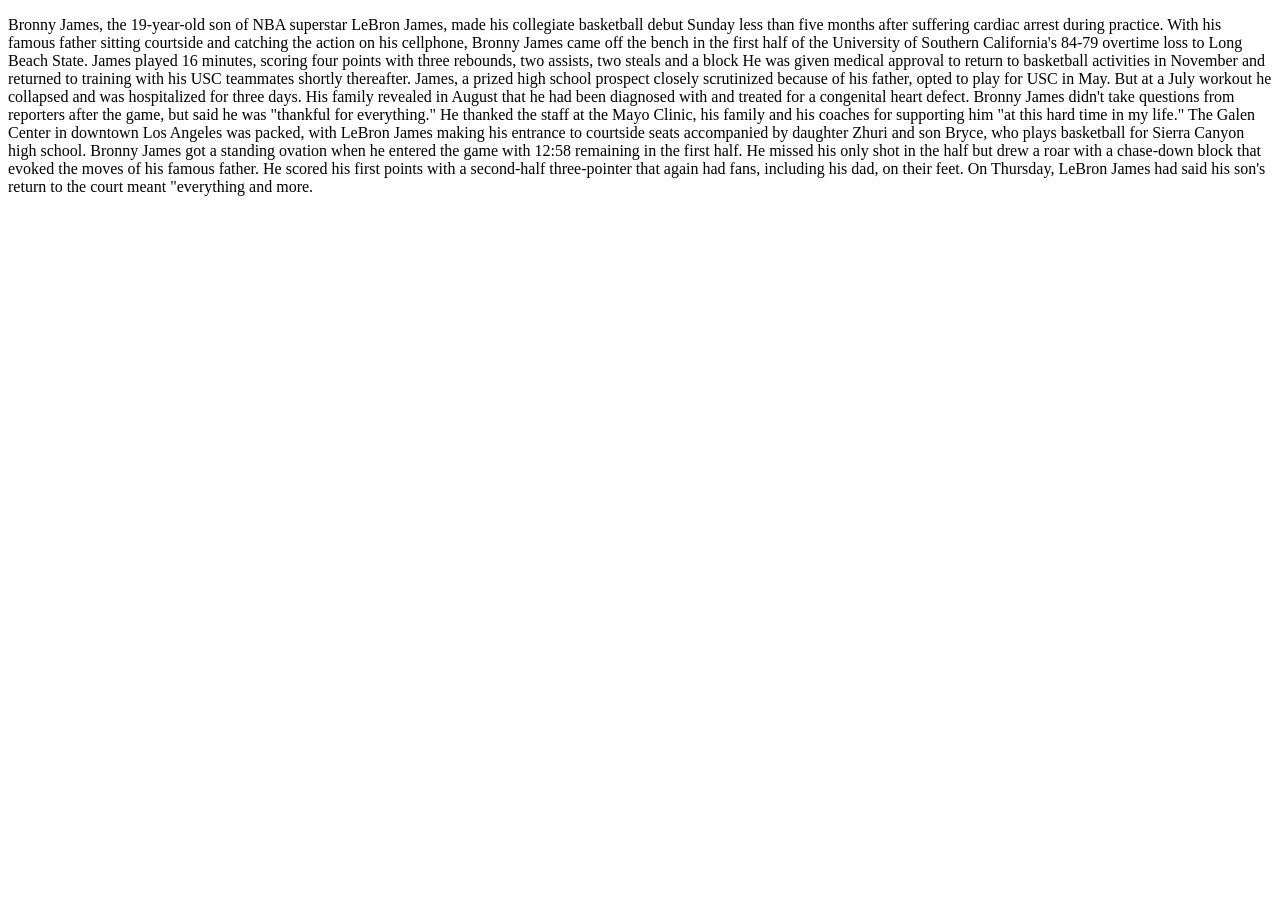
<file: basketball.html>
<!DOCTYPE html>
<html lang="en">
<head>
    <meta charset="UTF-8">
    <meta name="viewport" content="width=device-width, initial-scale=1.0">
    <title>Document</title>
</head>
<body>
    <p>Bronny James, the 19-year-old son of NBA superstar LeBron James, made his collegiate basketball debut Sunday less than five months after suffering cardiac arrest during practice. With his famous father sitting courtside and catching the action on his cellphone, Bronny James came off the bench in the first half of the University of Southern California's 84-79 overtime loss to Long Beach State.

        James played 16 minutes, scoring four points with three rebounds, two assists, two steals and a block He was given medical approval to return to basketball activities in November and returned to training with his USC teammates shortly thereafter.
        
        James, a prized high school prospect closely scrutinized because of his father, opted to play for USC in May. But at a July workout he collapsed and was hospitalized for three days. His family revealed in August that he had been diagnosed with and treated for a congenital heart defect.
        
        Bronny James didn't take questions from reporters after the game, but said he was "thankful for everything." He thanked the staff at the Mayo Clinic, his family and his coaches for supporting him "at this hard time in my life."
        
        The Galen Center in downtown Los Angeles was packed, with LeBron James making his entrance to courtside seats accompanied by daughter Zhuri and son Bryce, who plays basketball for Sierra Canyon high school.
        
        Bronny James got a standing ovation when he entered the game with 12:58 remaining in the first half. He missed his only shot in the half but drew a roar with a chase-down block that evoked the moves of his famous father. He scored his first points with a second-half three-pointer that again had fans, including his dad, on their feet.
        
        On Thursday, LeBron James had said his son's return to the court meant "everything and more.</p>
</body>
</html>
</file>
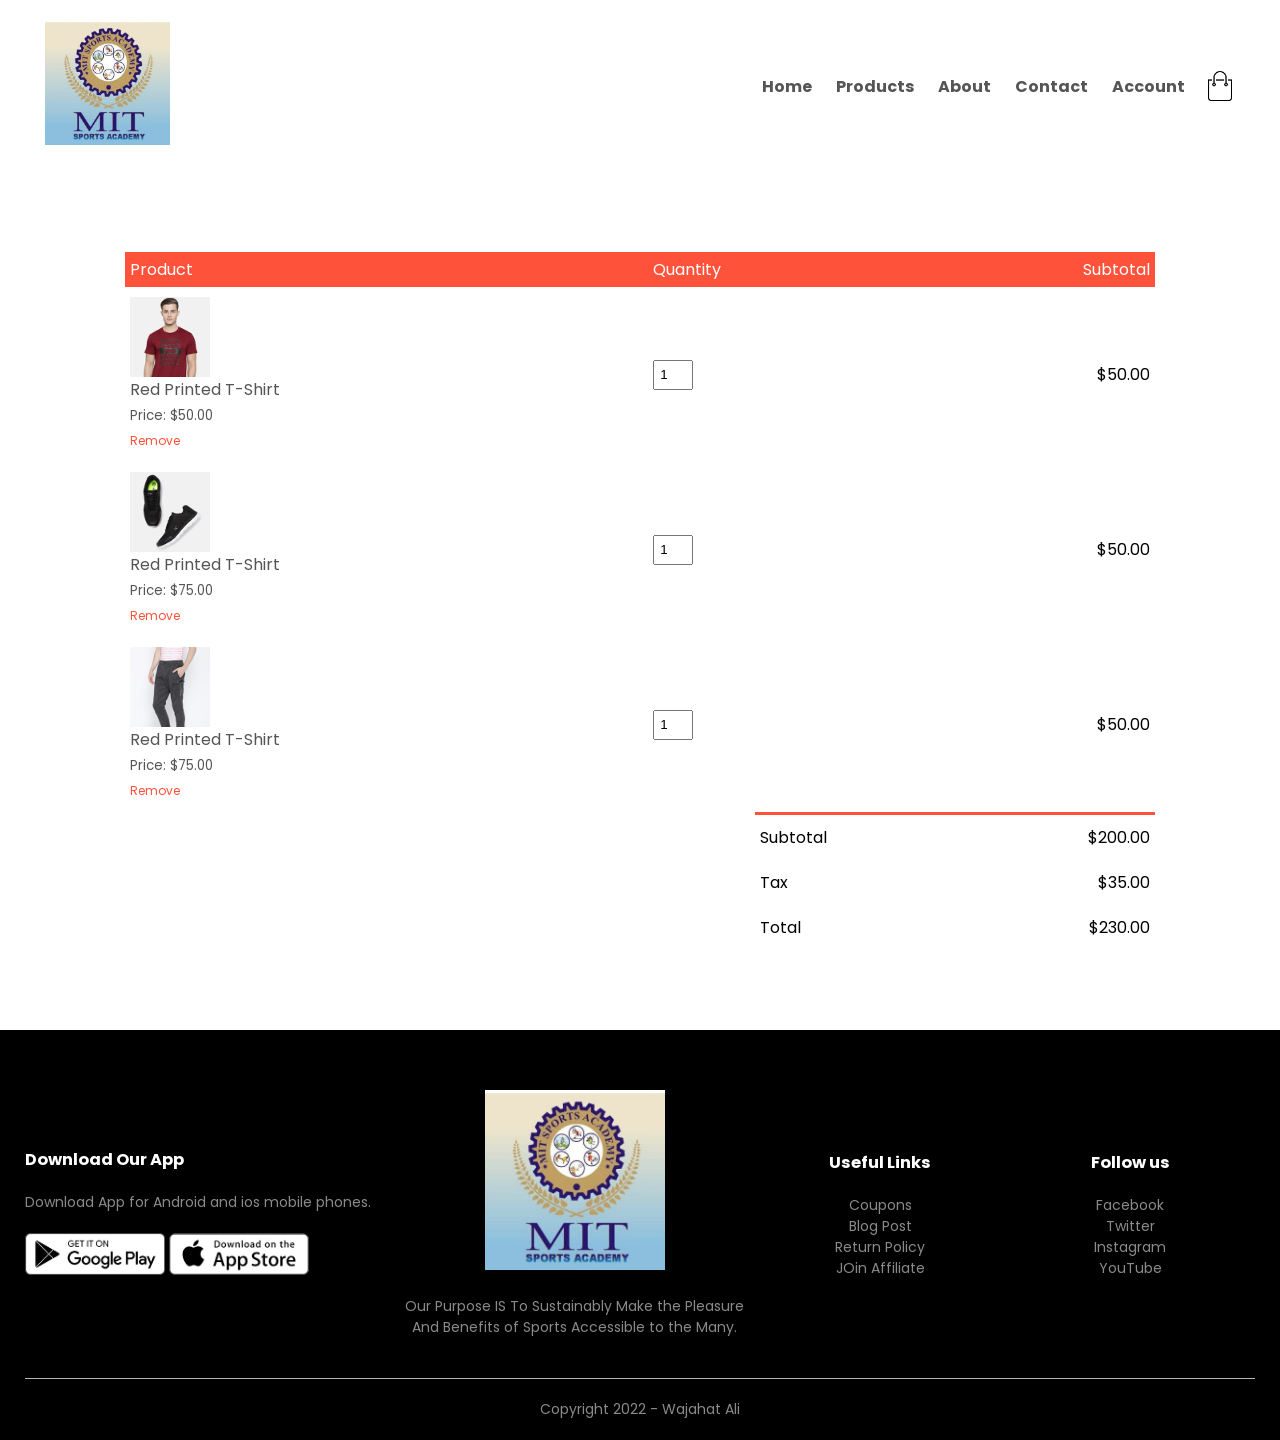
<file: cart.html>
<!DOCTYPE html>
<html lang="en">
<head>
    <meta charset="UTF-8">
    <meta name="viewport" content="width=device-width, initial-scale=1.0">
    <meta http-equiv="X-UA-Compatible" content="IE=edge">
    <meta name="viewport" content="width=device-width, initial-scale=1.0">
    <title>MIT SPORTS ACADEMY</title>
    <link rel="stylesheet" href="shop.css">
    <link rel="preconnect" href="https://fonts.googleapis.com">
    <link rel="preconnect" href="https://fonts.gstatic.com" crossorigin>
    <link href="https://fonts.googleapis.com/css2?family=Poppins:wght@200;300;400;500;600;700&display=swap" rel="stylesheet">
     <link rel="stylesheet" href="https://stackpath.bootstrapcdn.com/font-awesome/4.7.0/css/font-awesome.min.css">
</head>
<body>
    
        <div class="container">
           <div class="navbar">
                <div class="logo">
                <img src="MIT sorts official.jpg" width="125px">
                </div>
                <nav>
                <ul id="MenuItem">
                    <li><a href="shop.html"><b>Home</b></a></li>
                    <li><a href=""><b>Products</b></a></li>
                    <li><a href=""><b>About</b></a></li>
                    <li><a href=""><b>Contact</b></a></li>
                    <li><a href="login.html"><b>Account</b></a></li>
                  </ul>
                  </nav>
                  <img src="cart.png" width="30px" height="30px">
                  <img src="menu.png" class="menu-icon" onclick="menutoggle()">
                </div>
            </div>
          <!-------------car item details------------->
          <div class="small-container cart-page">
              <table>
                  <tr>
                      <th>Product</th>
                      <th>Quantity</th>
                      <th>Subtotal</th>
                  </tr>
                  <tr>
                      <td>
                          <div class="cart-info">
                              <img src="buy-1.jpg">
                          </div>
                          <p>Red Printed T-Shirt</p>
                          <small>Price: $50.00</small>
                          <br>
                          <a href="">Remove</a>
                      </td>
                          <td><input type="number" value="1"></td>
                          <td>$50.00</td>
                  </tr>
                  <tr>
                    <td>
                        <div class="cart-info">
                            <img src="buy-2.jpg">
                        </div>
                        <p>Red Printed T-Shirt</p>
                        <small>Price: $75.00</small>
                        <br>
                        <a href="">Remove</a>
                    </td>
                        <td><input type="number" value="1"></td>
                        <td>$50.00</td>
                </tr>
                <tr>
                    <td>
                        <div class="cart-info">
                            <img src="buy-3.jpg">
                        </div>
                        <p>Red Printed T-Shirt</p>
                        <small>Price: $75.00</small>
                        <br>
                        <a href="">Remove</a>
                    </td>
                        <td><input type="number" value="1"></td>
                        <td>$50.00</td>
                </tr>
              </table>

            <div class="total-price">

           <table>
               <tr>
                   <td>Subtotal</td>
                   <td>$200.00</td>
               </tr>
               <tr>
                <td>Tax</td>
                <td>$35.00</td>
            </tr>
            <tr>
                <td>Total</td>
                <td>$230.00</td>
            </tr>
           </table>

            </div>

          </div>
         
           <!--------footer---->
         <div class="footer">
         <div class="container">
           <div class="row">
               <div class="footer-col-1">
                   <h3>Download Our App</h3>
                   <p>Download App for Android and ios mobile phones.</p>
                   <div class="app-logo">
                  <img src="play-store.png">
                  <img src="app-store.png">
                   </div>
               </div>
               <div class="footer-col-2">
                <img src="MIT sorts official.jpg">
                <p>Our Purpose IS To Sustainably Make the Pleasure And 
                    Benefits of Sports Accessible to the Many.</p>
            </div>
            <div class="footer-col-3">
                <h3>Useful Links</h3>
                <ul>
                    <li>Coupons</li>
                    <li>Blog Post</li>
                    <li>Return Policy</li>
                    <li>JOin Affiliate</li>
                </ul>
            </div>
            <div class="footer-col-4">
                <h3>Follow us</h3>
                <ul>
                    <li>Facebook</li>
                    <li>Twitter</li>
                    <li>Instagram</li>
                    <li>YouTube</li>
                </ul>
            </div>
        </div>
        <hr>
        <p class="Copyright">Copyright 2022 - Wajahat Ali</p>
       </div>
   </div>
 <!-----------js for toggle menu----------------->
<script>
    var menuItem = document.getElementById("MenuItem")

    MenuItem.style.maxheight = "0px";
    
    function menutoggle(){
        if(MenuItem.style.maxHeight == "0px")
        {
            MenuItem.style.maxHeight = "200px";
        }
        else
        {
            MenuItem.style.maxHeight = "0px";
        }
    }
    </script>
</body>
</html>
<!-- 3rd page end -->
</file>
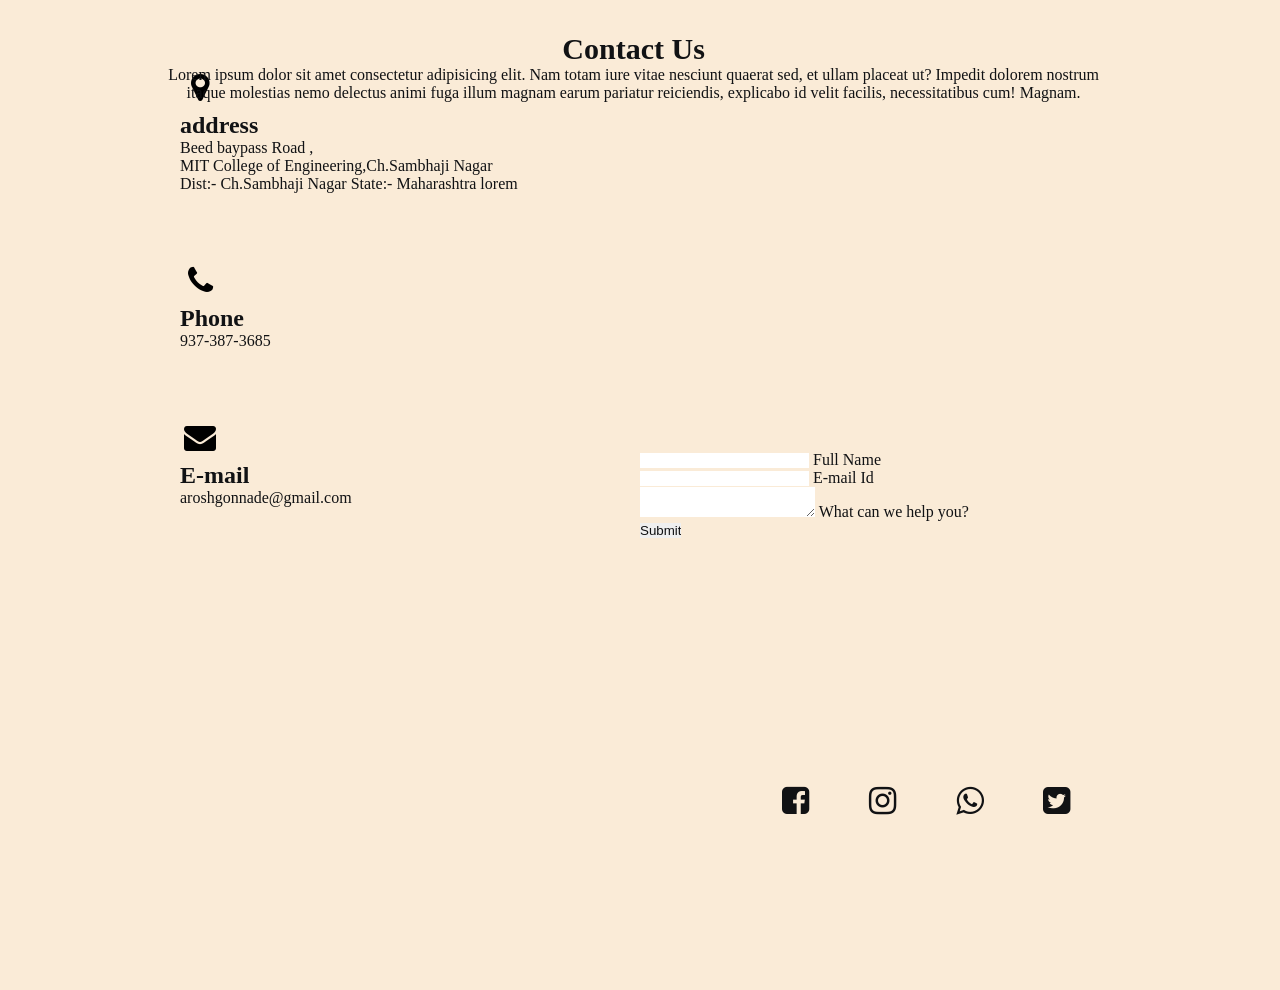
<file: contact.html>
<!DOCTYPE html>
<html lang="en">
<head>
    <meta charset="UTF-8">
    <meta name="viewport" content="width=device-width, initial-scale=1.0">
    <title>Document</title>
    <link href="https://fonts.googleapis.com/css2?family=Poppins&family=Roboto+Slab&display=swap" rel="stylesheet">
    <link rel="stylesheet" href="contact.css">
    <link rel="stylesheet" href="https://stackpath.bootstrapcdn.com/font-awesome/4.7.0/css/font-awesome.min.css" integrity="sha384-wvfXpqpZZVQGK6TAh5PVlGOfQNHSoD2xbE+QkPxCAFlNEevoEH3Sl0sibVcOQVnN" crossorigin="anonymous"><link rel="stylesheet" href="https://stackpath.bootstrapcdn.com/font-awesome/4.7.0/css/font-awesome.min.css" integrity="sha384-wvfXpqpZZVQGK6TAh5PVlGOfQNHSoD2xbE+QkPxCAFlNEevoEH3Sl0sibVcOQVnN" crossorigin="anonymous">
</head>
<body>
    <div class="container">
        <header>
            <h1>Contact Us</h1>
            <p>Lorem ipsum dolor sit amet consectetur adipisicing elit. Nam totam iure vitae nesciunt quaerat sed, et ullam placeat ut? Impedit dolorem nostrum itaque molestias nemo delectus animi fuga illum magnam earum pariatur reiciendis, explicabo id velit facilis, necessitatibus cum! Magnam.</p>
        </header>
        <div class="content">
            <div class="content-form">
                <section>
                    <i class="fa fa-map-marker fa-2x" aria-hidden="true"></i>
                    <h2>address</h2>
                    <p>
                        Beed baypass Road ,<br>
                         MIT College of Engineering,Ch.Sambhaji Nagar<br>
                         Dist:- Ch.Sambhaji Nagar State:- Maharashtra
                        lorem
                    </p>
                </section>

                <section>
                    <i class="fa fa-phone fa-2x" aria-hidden="true"></i>
                    <h2>Phone</h2>
                    <p>937-387-3685</p>
                </section>

                <section>
                    <i class="fa fa-envelope fa-2x" aria-hidden="true"></i>
                    <h2>E-mail</h2>
                    <p>aroshgonnade@gmail.com</p>
                </section>
            </div>
        </div>

      <form>
        <div class="form">
            <div class="right">
              <div class="contact-form">
                  <input type="text" required>
                  <span>Full Name</span>
              </div>
  
              <div class="contact-form">
                  <input type="E-mail" required>
                  <span>E-mail Id</span>
              </div>
              <div class="contact-form">
                  <textarea name="text">
                    
                  </textarea>
                  <span> What can we help you?</span>
              </div>
  
              <div class="contact-form">
                  <input type="submit" name="submit">
              </div>
              </div>
            </div>
          </div>
    </form>
        <div class="media">
            <li><i class="fa fa-facebook-square fa-2x" aria-hidden="true"></i></li>
            <li><i class="fa fa-instagram fa-2x" aria-hidden="true"></i></li>
            <li><i class="fa fa-whatsapp fa-2x" aria-hidden="true"></i></li>
            <li><i class="fa fa-twitter-square fa-2x" aria-hidden="true"></i></li>
        </div>
        <div class="empty">

        </div>
    </div>    
</body>
</html>
</file>
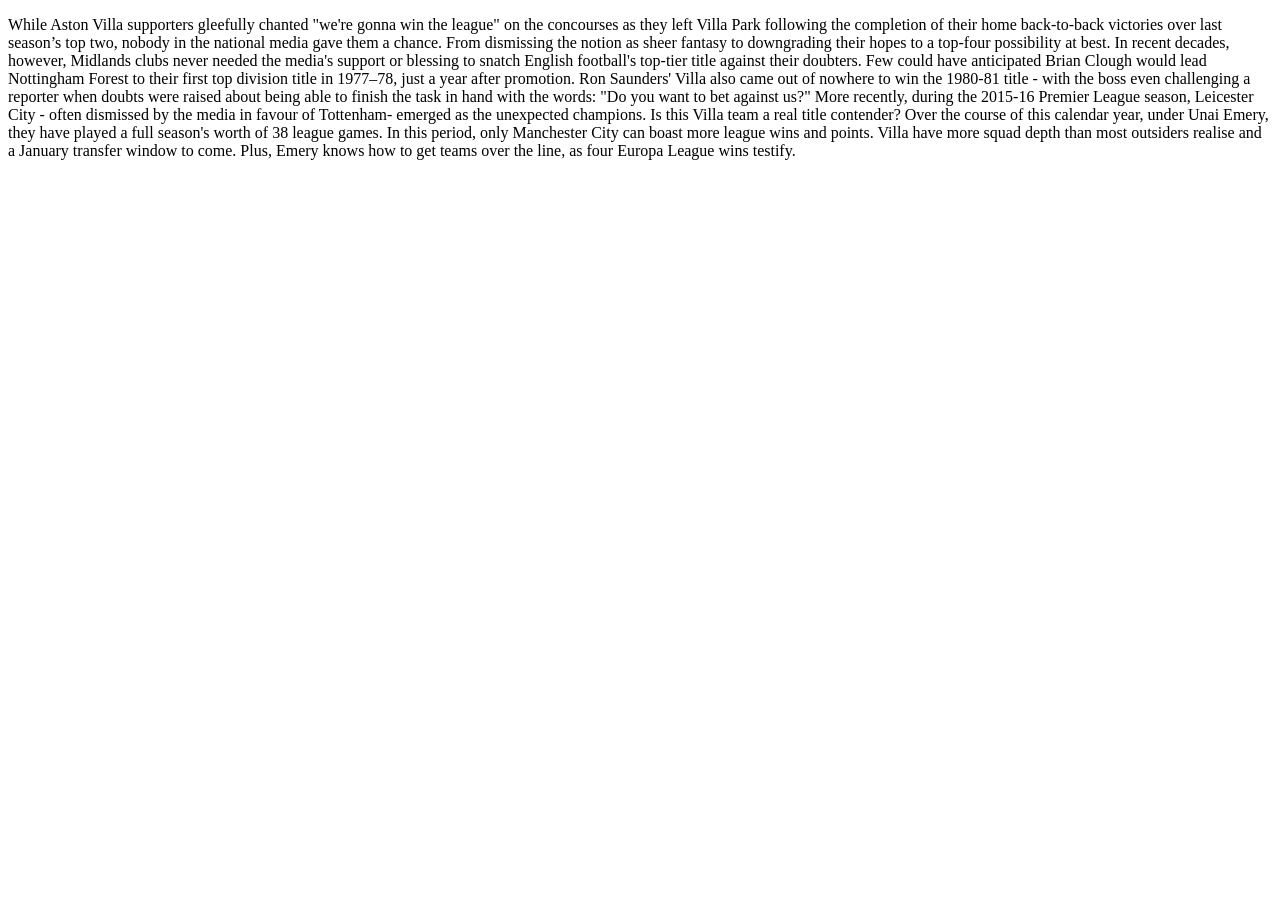
<file: cricket.html>
<!DOCTYPE html>
<html lang="en">
<head>
    <meta charset="UTF-8">
    <meta name="viewport" content="width=device-width, initial-scale=1.0">
    <title>Document</title>
</head>
<body>
    <p>While Aston Villa supporters gleefully chanted "we're gonna win the league" on the concourses as they left Villa Park following the completion of their home back-to-back victories over last season’s top two, nobody in the national media gave them a chance. From dismissing the notion as sheer fantasy to downgrading their hopes to a top-four possibility at best.

        In recent decades, however, Midlands clubs never needed the media's support or blessing to snatch English football's top-tier title against their doubters.
        
        Few could have anticipated Brian Clough would lead Nottingham Forest to their first top division title in 1977–78, just a year after promotion.
        
        Ron Saunders' Villa also came out of nowhere to win the 1980-81 title - with the boss even challenging a reporter when doubts were raised about being able to finish the task in hand with the words: "Do you want to bet against us?"
        
        More recently, during the 2015-16 Premier League season, Leicester City - often dismissed by the media in favour of Tottenham- emerged as the unexpected champions.
        
        Is this Villa team a real title contender? Over the course of this calendar year, under Unai Emery, they have played a full season's worth of 38 league games. In this period, only Manchester City can boast more league wins and points.
        
        Villa have more squad depth than most outsiders realise and a January transfer window to come. Plus, Emery knows how to get teams over the line, as four Europa League wins testify.</p>
</body>
</html>
</file>
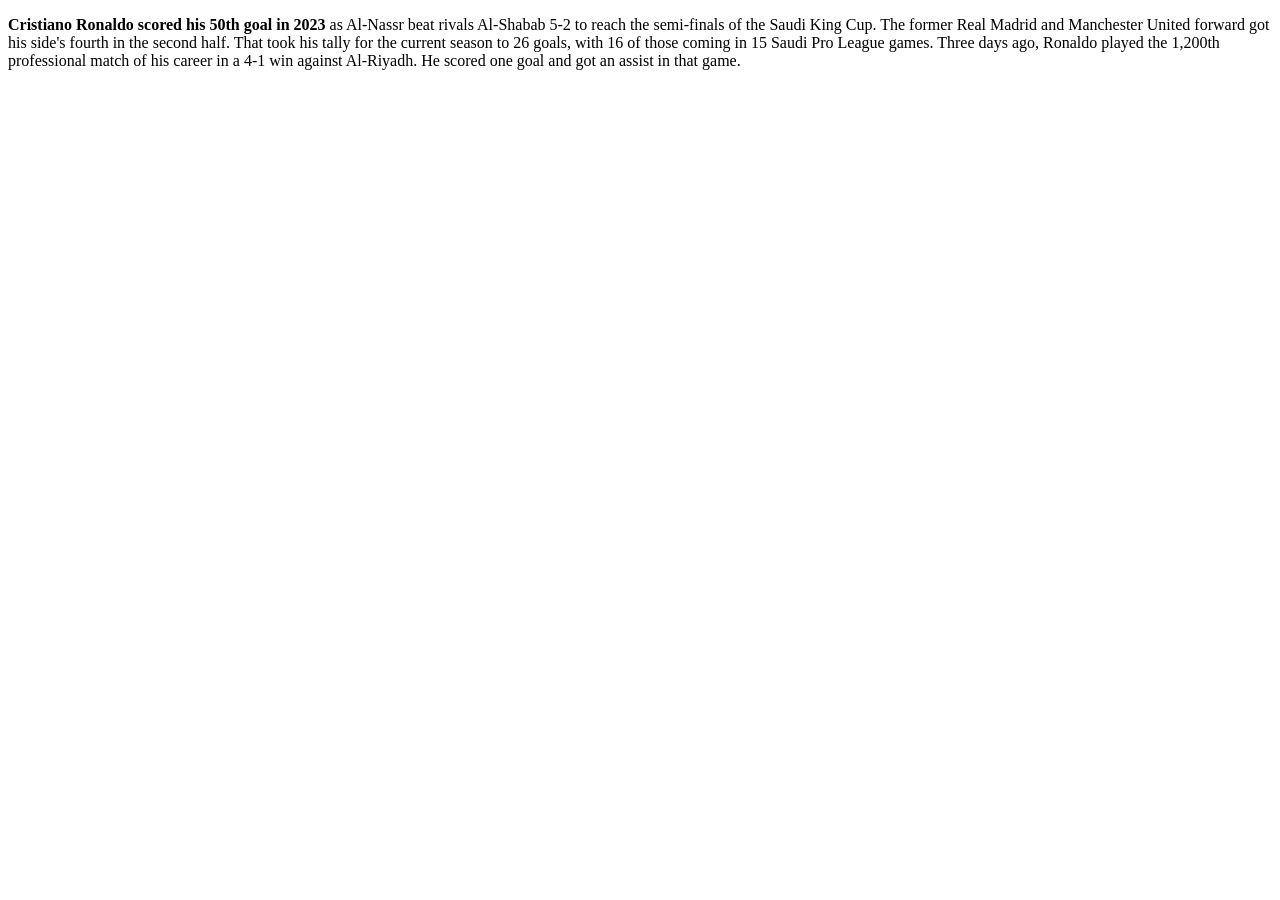
<file: football.html>
<!DOCTYPE html>
<html lang="en">
<head>
    <meta charset="UTF-8">
    <meta name="viewport" content="width=device-width, initial-scale=1.0">
    <title>Document</title>
</head>
<body>
    <p><b>Cristiano Ronaldo scored his 50th goal in 2023</b> as Al-Nassr beat rivals Al-Shabab 5-2 to reach the semi-finals of the Saudi King Cup.

        The former Real Madrid and Manchester United forward got his side's fourth in the second half.
        
        That took his tally for the current season to 26 goals, with 16 of those coming in 15 Saudi Pro League games.
        
        Three days ago, Ronaldo played the 1,200th professional match of his career in a 4-1 win against Al-Riyadh.
        
        He scored one goal and got an assist in that game.</p>
</body>
</html>
</file>
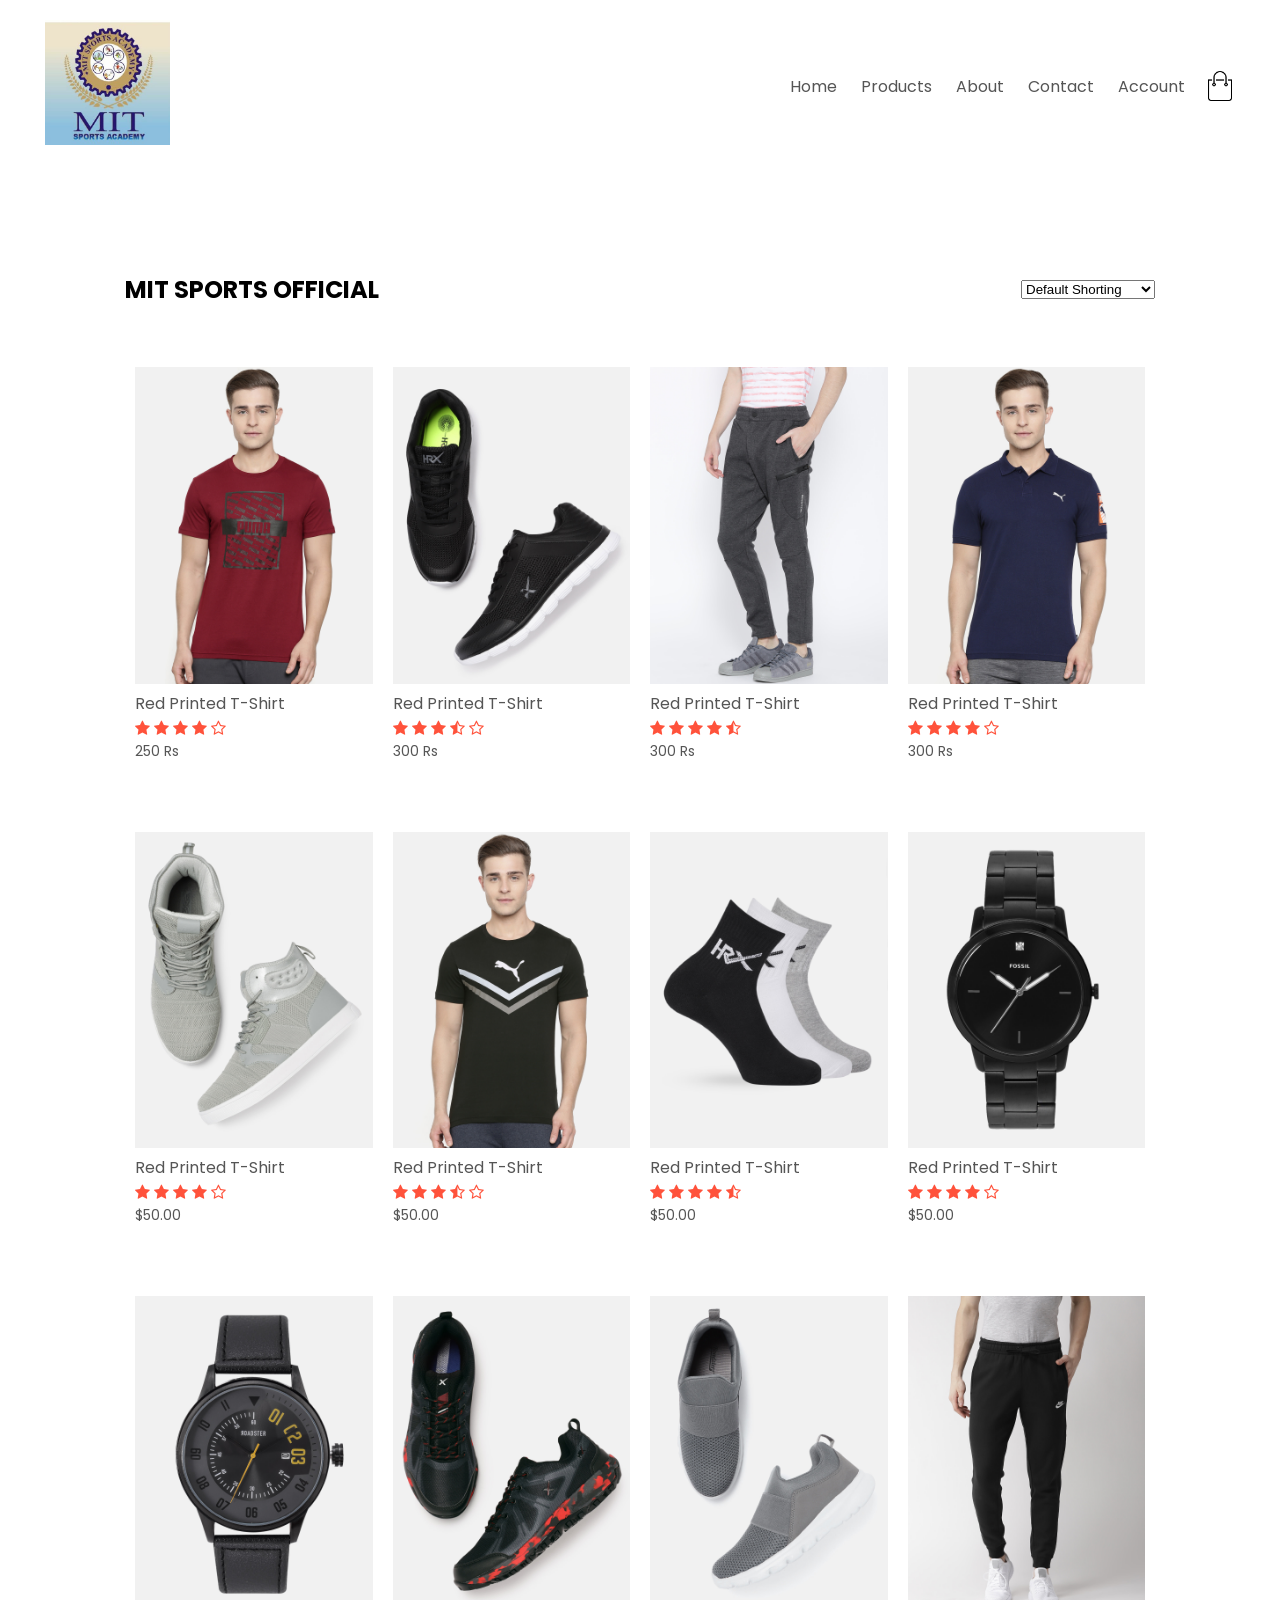
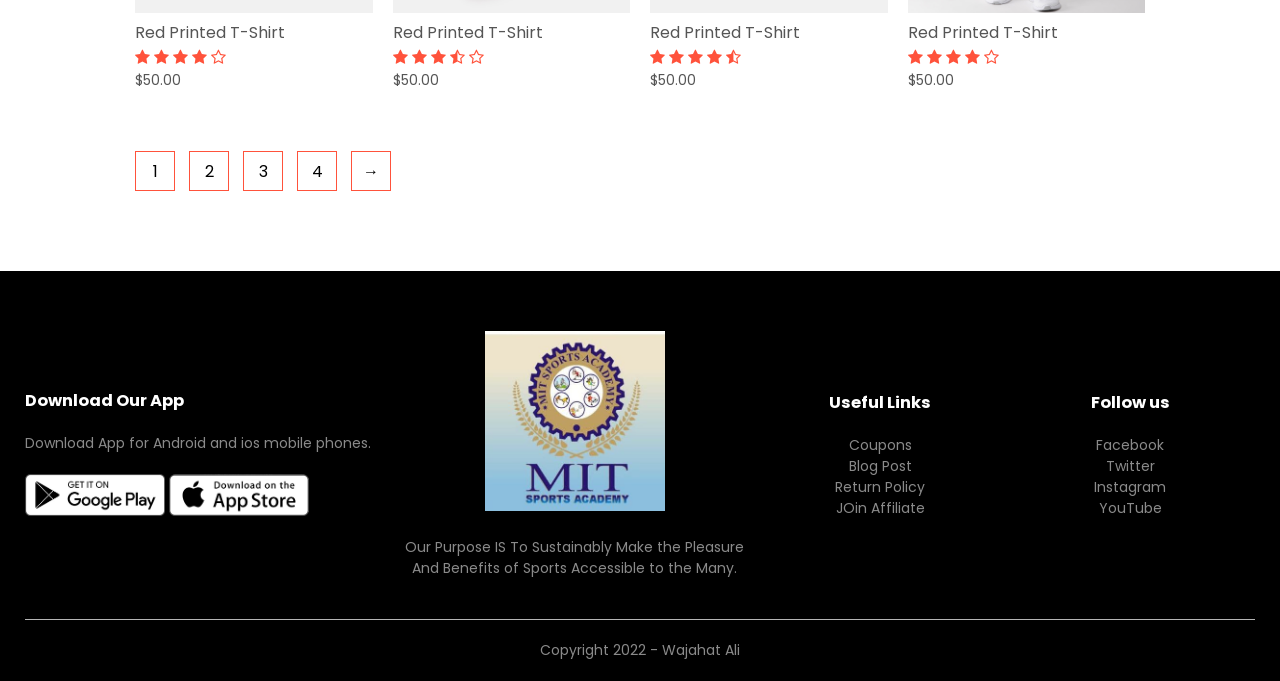
<file: indshop.html>
<!DOCTYPE html>
<html lang="en">
<head>
    <meta charset="UTF-8">
    <meta name="viewport" content="width=device-width, initial-scale=1.0">
    <meta http-equiv="X-UA-Compatible" content="IE=edge">
    <meta name="viewport" content="width=device-width, initial-scale=1.0">
    <title>MIT SPORTS ACADEMY</title>
    <link rel="stylesheet" href="shop.css">
    <link rel="preconnect" href="https://fonts.googleapis.com">
    <link rel="preconnect" href="https://fonts.gstatic.com" crossorigin>
    <link href="https://fonts.googleapis.com/css2?family=Poppins:wght@200;300;400;500;600;700&display=swap" rel="stylesheet">
     <link rel="stylesheet" href="https://stackpath.bootstrapcdn.com/font-awesome/4.7.0/css/font-awesome.min.css">
</head>
<body>
    
        <div class="container">
           <div class="navbar">
                <div class="logo">
                <img src="MIT sorts official.jpg" width="125px">
                </div>
                <nav>
                <ul id="MenuItem">
                    <li><a href="">Home</a></li>
                    <li><a href="product.html">Products</a></li>
                    <li><a href="">About</a></li>
                    <li><a href="">Contact</a></li>
                    <li><a href="">Account</a></li>
                </ul>
              </nav>
              <img src="cart.png" width="30px" height="30px">
               <img src="menu.png" class="menu-icon" onclick="menutoggle()">
            </div>
        

        </div>
 <div class="small-container">


    <div class="row row-2">
        <h2>MIT SPORTS OFFICIAL</h2>
        <select>
            <option>Default Shorting</option>
            <option>Short by price</option>
            <option>Short by popularity</option>
            <option>Short by Rating</option>
            <option>Short by sale</option>
        </select>
    </div>
    <div class="row">
        <div class="col-4">
            <img src="product-1.jpg" alt="">
            <h4>Red Printed T-Shirt</h4>
            <div class="rating">
                <i class="fa fa-star"></i>
                <i class="fa fa-star"></i>
                <i class="fa fa-star"></i>
                <i class="fa fa-star"></i>
                <i class="fa fa-star-o"></i>
                </div>
                <p>250 Rs</p>
               </div>
               <div class="col-4">
               <img src="product-2.jpg" alt="">
                <h4>Red Printed T-Shirt</h4>
             <div class="rating">
                <i class="fa fa-star"></i>
                <i class="fa fa-star"></i>
                <i class="fa fa-star"></i>
                <i class="fa fa-star-half-o"></i>
                <i class="fa fa-star-o"></i>
             </div>
              <p>300 Rs</p>
             </div>
             <div class="col-4">
              <img src="product-3.jpg" alt="">
              <h4>Red Printed T-Shirt</h4>
              <div class="rating">
                <i class="fa fa-star"></i>
                <i class="fa fa-star"></i>
                <i class="fa fa-star"></i>
                <i class="fa fa-star"></i>
                <i class="fa fa-star-half-o"></i>
             </div>
             <p>300 Rs</p>
             </div>
             <div class="col-4">
             <img src="product-4.jpg" alt="">
             <h4>Red Printed T-Shirt</h4>
             <div class="rating">
                <i class="fa fa-star"></i>
                <i class="fa fa-star"></i>
                <i class="fa fa-star"></i>
                <i class="fa fa-star"></i>
                <i class="fa fa-star-o"></i>
            </div>
            <p>300 Rs</p>
        </div>
    </div>
    <div class="row">
        <div class="col-4">
            <img src="product-5.jpg" alt="">
            <h4>Red Printed T-Shirt</h4>
            <div class="rating">
                <i class="fa fa-star"></i>
                <i class="fa fa-star"></i>
                <i class="fa fa-star"></i>
                <i class="fa fa-star"></i>
                <i class="fa fa-star-o"></i>
            </div>
            <p>$50.00</p>
        </div>
        <div class="col-4">
            <img src="product-6.jpg" alt="">
            <h4>Red Printed T-Shirt</h4>
            <div class="rating">
                <i class="fa fa-star"></i>
                <i class="fa fa-star"></i>
                <i class="fa fa-star"></i>
                <i class="fa fa-star-half-o"></i>
                <i class="fa fa-star-o"></i>
            </div>
            <p>$50.00</p>
        </div>
        <div class="col-4">
            <img src="product-7.jpg" alt="">
            <h4>Red Printed T-Shirt</h4>
            <div class="rating">
                <i class="fa fa-star"></i>
                <i class="fa fa-star"></i>
                <i class="fa fa-star"></i>
                <i class="fa fa-star"></i>
                <i class="fa fa-star-half-o"></i>
            </div>
            <p>$50.00</p>
        </div>
        <div class="col-4">
            <img src="product-8.jpg" alt="">
            <h4>Red Printed T-Shirt</h4>
            <div class="rating">
                <i class="fa fa-star"></i>
                <i class="fa fa-star"></i>
                <i class="fa fa-star"></i>
                <i class="fa fa-star"></i>
                <i class="fa fa-star-o"></i>
            </div>
            <p>$50.00</p>
        </div>
    </div>
    <div class="row">
        <div class="col-4">
            <img src="product-9.jpg" alt="">
            <h4>Red Printed T-Shirt</h4>
            <div class="rating">
                <i class="fa fa-star"></i>
                <i class="fa fa-star"></i>
                <i class="fa fa-star"></i>
                <i class="fa fa-star"></i>
                <i class="fa fa-star-o"></i>
            </div>
            <p>$50.00</p>
        </div>
        <div class="col-4">
            <img src="product-10.jpg" alt="">
            <h4>Red Printed T-Shirt</h4>
            <div class="rating">
                <i class="fa fa-star"></i>
                <i class="fa fa-star"></i>
                <i class="fa fa-star"></i>
                <i class="fa fa-star-half-o"></i>
                <i class="fa fa-star-o"></i>
            </div>
            <p>$50.00</p>
        </div>
        <div class="col-4">
            <img src="product-11.jpg" alt="">
            <h4>Red Printed T-Shirt</h4>
            <div class="rating">
                <i class="fa fa-star"></i>
                <i class="fa fa-star"></i>
                <i class="fa fa-star"></i>
                <i class="fa fa-star"></i>
                <i class="fa fa-star-half-o"></i>
            </div>
            <p>$50.00</p>
        </div>
        <div class="col-4">
            <img src="product-12.jpg" alt="">
            <h4>Red Printed T-Shirt</h4>
            <div class="rating">
                <i class="fa fa-star"></i>
                <i class="fa fa-star"></i>
                <i class="fa fa-star"></i>
                <i class="fa fa-star"></i>
                <i class="fa fa-star-o"></i>
            </div>
            <p>$50.00</p>
        </div>
    </div>
    <div class="page-btn">
        <span>1</span>
        <span>2</span>
        <span>3</span>
        <span>4</span>
        <span>&#8594;</span>
    </div>
 </div>
   <!--------footer---->
   <div class="footer">
       <div class="container">
           <div class="row">
               <div class="footer-col-1">
                   <h3>Download Our App</h3>
                   <p>Download App for Android and ios mobile phones.</p>
                   <div class="app-logo">
                  <img src="play-store.png">
                  <img src="app-store.png">
                   </div>
               </div>
               <div class="footer-col-2">
                <img src="MIT sorts official.jpg">
                <p>Our Purpose IS To Sustainably Make the Pleasure And 
                    Benefits of Sports Accessible to the Many.</p>
            </div>
            <div class="footer-col-3">
                <h3>Useful Links</h3>
                <ul>
                    <li>Coupons</li>
                    <li>Blog Post</li>
                    <li>Return Policy</li>
                    <li>JOin Affiliate</li>
                </ul>
            </div>
            <div class="footer-col-4">
                <h3>Follow us</h3>
                <ul>
                    <li>Facebook</li>
                    <li>Twitter</li>
                    <li>Instagram</li>
                    <li>YouTube</li>
                </ul>
            </div>
        </div>
        <hr>
        <p class="Copyright">Copyright 2022 - Wajahat Ali</p>
       </div>
   </div>
 <!-----------js for toggle menu----------------->
<script>
    var menuItem = document.getElementById("MenuItem")

    MenuItem.style.maxheight = "0px";
    
    function menutoggle(){
        if(MenuItem.style.maxHeight == "0px")
        {
            MenuItem.style.maxHeight = "200px";
        }
        else
        {
            MenuItem.style.maxHeight = "0px";
        }
    }
    </script>
</body>
</html>
<!-- 5th page end -->
<!-- lets see Css file -->
</file>
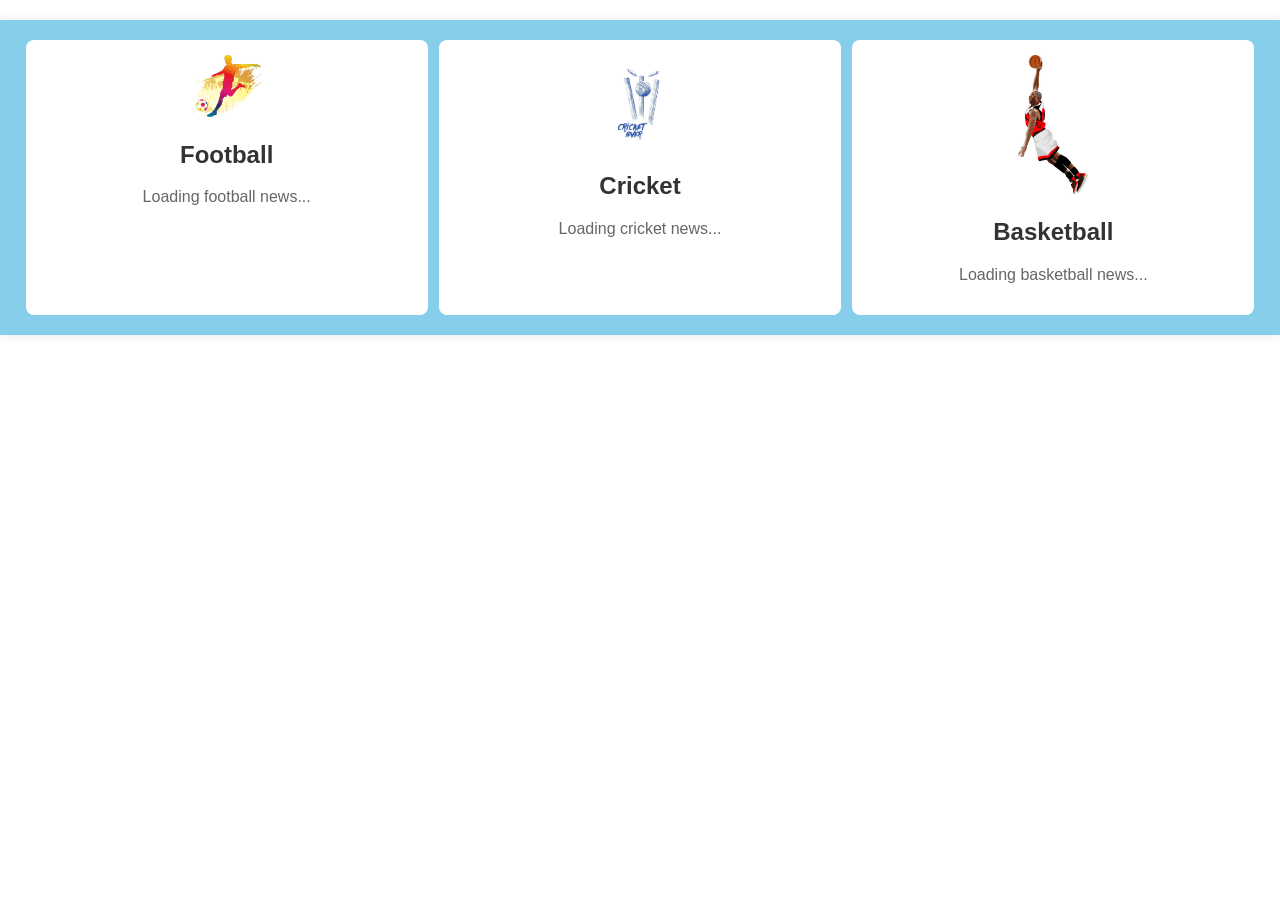
<file: news.html>
<!DOCTYPE html>
<html lang="en">
<head>
    <meta charset="UTF-8">
    <meta name="viewport" content="width=device-width, initial-scale=1.0">
    <link rel="stylesheet" href="news.css">
    <title>Sports Section</title>
</head>
<body>

    <div class="sports-container">
        <div id="football" class="sport-tab" onclick="showFootballPage()">
           <a href="football.html"> <img src="football news.jpg" alt="Football Image"></a>
            <h2>Football</h2>
            <p id="football-content">Loading football news...</p>
        </div>
        
        <div id="cricket" class="sport-tab" onclick="showCricketPage()">
           <a href="cricket.html"><img src="cricket news.jpg" alt="Cricket Image"></a>
            <h2>Cricket</h2>
            <p id="cricket-content">Loading cricket news...</p>
        </div>
        
        <div id="basketball" class="sport-tab" onclick="showBasketballPage()">
            <a href="basketball.html"></a><img src="basketball news .jpg" alt="Basketball Image">
            <h2>Basketball</h2>
            <p id="basketball-content">Loading basketball news...</p>
        </div>
    </div>

    <div id="football-page" class="hidden">
        <h2>Football News Page</h2>
        <p id="football-news">Loading football news...</p>
    </div>

    <div id="cricket-page" class="hidden">
        <h2>cricket News Page</h2>
        <p id="cricket-news">Loading cricket news...</p>
    </div>

    <div id="basketball-page" class="hidden">
        <h2>basketball News Page</h2>
        <p id="basketball">Loading basketball news...</p>
    </div>
    <css cs ="css.css"></css>

    <script src="news.js"></script>
</body>
</html>
</file>
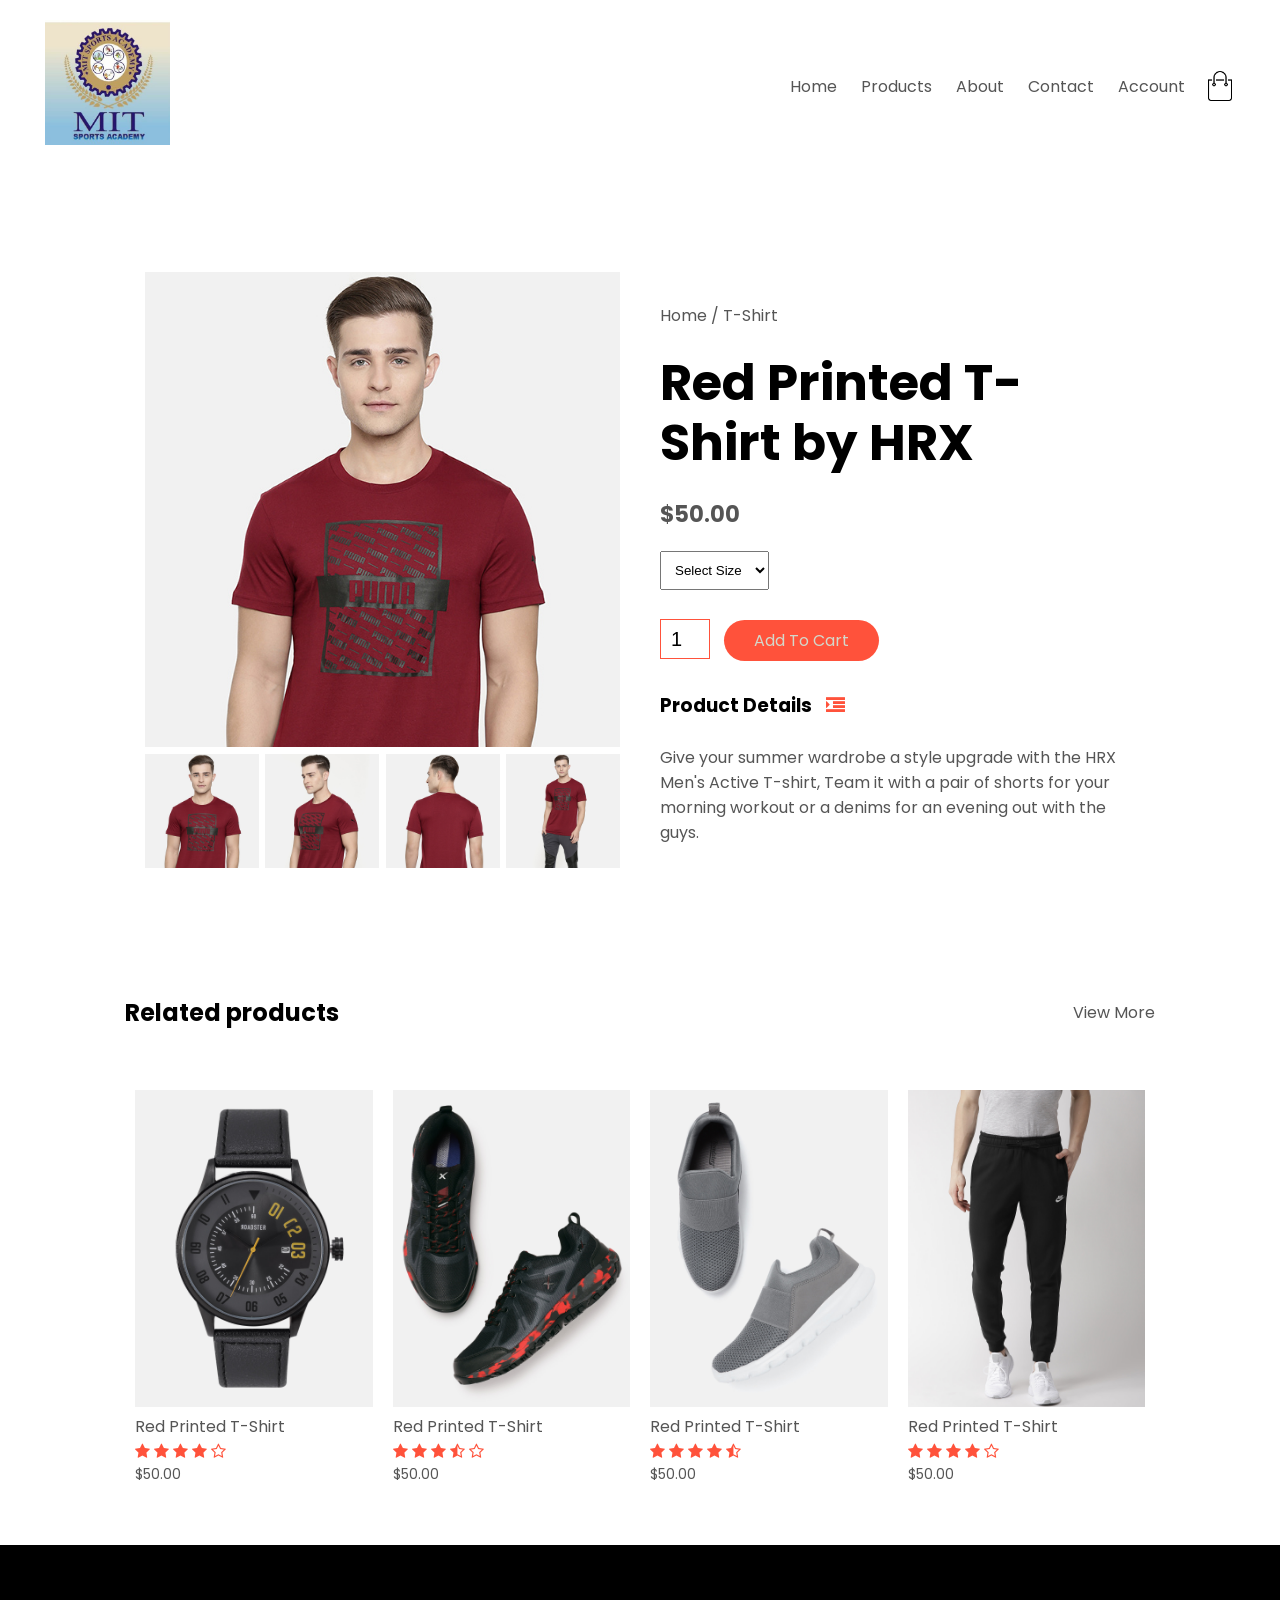
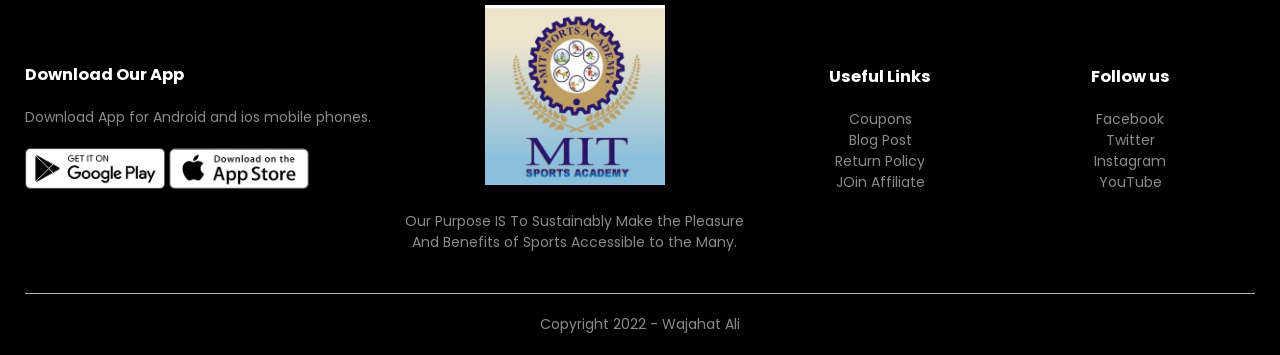
<file: product-detail.html>
<!DOCTYPE html>
<html lang="en">
<head>
    <meta charset="UTF-8">
    <meta name="viewport" content="width=device-width, initial-scale=1.0">
    <meta http-equiv="X-UA-Compatible" content="IE=edge">
    <meta name="viewport" content="width=device-width, initial-scale=1.0">
    <title>product-detail</title>
    <link rel="stylesheet" href="shop.css">
    <link rel="preconnect" href="https://fonts.googleapis.com">
    <link rel="preconnect" href="https://fonts.gstatic.com" crossorigin>
    <link href="https://fonts.googleapis.com/css2?family=Poppins:wght@200;300;400;500;600;700&display=swap" rel="stylesheet">
     <link rel="stylesheet" href="https://stackpath.bootstrapcdn.com/font-awesome/4.7.0/css/font-awesome.min.css">
</head>
<body>
    
        <div class="container">
           <div class="navbar">
                <div class="logo">
                <img src="MIT sorts official.jpg" width="125px">
                </div>
                <nav>
                <ul id="MenuItem">
                    <li><a href="shop.html">Home</a></li>
                    <li><a href="product.html">Products</a></li>
                    <li><a href="">About</a></li>
                    <li><a href="">Contact</a></li>
                    <li><a href="login.html">Account</a></li>
                  </ul>
                  </nav>
                  <img src="cart.png" width="30px" height="30px">
                  <img src="menu.png" class="menu-icon" onclick="menutoggle()">
                </div>
            </div>
          <!-----------Single Product Details---------->

          <div class="small-container single-product">
            <div class="row">
                <div class="col-2">
                    <img src="gallery-1.jpg" width="100%" id="ProductImg">
                    <div class="small-img-row">
                        <div class="small-img-col">
                            <img src="gallery-1.jpg" width="100%" class="small-img">
                        </div>
                        <div class="small-img-col">
                            <img src="gallery-2.jpg" width="100%" class="small-img">
                        </div>
                        <div class="small-img-col">
                            <img src="gallery-3.jpg" width="100%" class="small-img">
                        </div>
                        <div class="small-img-col">
                            <img src="gallery-4.jpg" width="100%" class="small-img">
                        </div>
                    </div>
                 </div>
                 <div class="col-2">
                    <p>Home / T-Shirt</p>
                    <h1>Red Printed T-Shirt by HRX</h1>
                    <h4>$50.00</h4>
                     <select>
                        <option>Select Size</option>
                        <option>XXL</option>
                        <option>XL</option>
                        <option>L</option>
                        <option>M</option>
                        <option>S</option>
                     </select>
                     <input type="number" value="1">
                     <a href="cart.html" class="btn">Add To Cart</a>

                     <h3>Product Details <i class="fa fa-indent"></i></h3>
                     <br>
                     <p>Give your summer wardrobe a style upgrade with the HRX
                     Men's Active T-shirt, Team it with a pair of shorts for 
                     your morning workout or a denims for an evening out with
                     the guys.</p>
                </div>
            </div>
         </div>

<!------------Title------------------>
   
      <div class="small-container">
          <div class="row row-2">
              <h2>Related products</h2>
              <p>View More</p>
          </div>
      </div>




<!-------------produc---------------->
         <div class="small-container">
    
         <div class="row">
         <div class="col-4">
            <img src="product-9.jpg">
            <h4>Red Printed T-Shirt</h4>
            <div class="rating">
                <i class="fa fa-star"></i>
                <i class="fa fa-star"></i>
                <i class="fa fa-star"></i>
                <i class="fa fa-star"></i>
                <i class="fa fa-star-o"></i>
            </div>
            <p>$50.00</p>
        </div>
        <div class="col-4">
            <img src="product-10.jpg">
            <h4>Red Printed T-Shirt</h4>
            <div class="rating">
                <i class="fa fa-star"></i>
                <i class="fa fa-star"></i>
                <i class="fa fa-star"></i>
                <i class="fa fa-star-half-o"></i>
                <i class="fa fa-star-o"></i>
            </div>
            <p>$50.00</p>
        </div>
        <div class="col-4">
            <img src="product-11.jpg">
            <h4>Red Printed T-Shirt</h4>
            <div class="rating">
                <i class="fa fa-star"></i>
                <i class="fa fa-star"></i>
                <i class="fa fa-star"></i>
                <i class="fa fa-star"></i>
                <i class="fa fa-star-half-o"></i>
            </div>
            <p>$50.00</p>
        </div>
        <div class="col-4">
            <img src="product-12.jpg">
            <h4>Red Printed T-Shirt</h4>
            <div class="rating">
                <i class="fa fa-star"></i>
                <i class="fa fa-star"></i>
                <i class="fa fa-star"></i>
                <i class="fa fa-star"></i>
                <i class="fa fa-star-o"></i>
            </div>
            <p>$50.00</p>
        </div>
    </div>
    
 </div>
   <!--------footer---->
   <div class="footer">
       <div class="container">
           <div class="row">
               <div class="footer-col-1">
                   <h3>Download Our App</h3>
                   <p>Download App for Android and ios mobile phones.</p>
                   <div class="app-logo">
                  <img src="play-store.png">
                  <img src="app-store.png">
                   </div>
               </div>
               <div class="footer-col-2">
                <img src="MIT sorts official.jpg">
                <p>Our Purpose IS To Sustainably Make the Pleasure And 
                    Benefits of Sports Accessible to the Many.</p>
            </div>
            <div class="footer-col-3">
                <h3>Useful Links</h3>
                <ul>
                    <li>Coupons</li>
                    <li>Blog Post</li>
                    <li>Return Policy</li>
                    <li>JOin Affiliate</li>
                </ul>
            </div>
            <div class="footer-col-4">
                <h3>Follow us</h3>
                <ul>
                    <li>Facebook</li>
                    <li>Twitter</li>
                    <li>Instagram</li>
                    <li>YouTube</li>
                </ul>
            </div>
        </div>
        <hr>
        <p class="Copyright">Copyright 2022 - Wajahat Ali</p>
       </div>
   </div>
 <!-----------js for toggle menu----------------->
<script>
    var menuItem = document.getElementById("MenuItem")

    MenuItem.style.maxheight = "0px";
    
    function menutoggle(){
        if(MenuItem.style.maxHeight == "0px")
        {
            MenuItem.style.maxHeight = "200px";
        }
        else
        {
            MenuItem.style.maxHeight = "0px";
        }
    }
    </script>

    <!----------js product gallery------->
    <script>
     var ProductImg = document.getElementById("ProductImg");
     var SmallImg = document.getElementsByClassName("small-img");

     SmallImg[0].coneclick = function()
     {
         ProductImg.src = SmallImg[0].src;
     }
     SmallImg[1].coneclick = function()
     {
         ProductImg.src = SmallImg[1].src;
     }
     SmallImg[2].coneclick = function()
     {
         ProductImg.src = SmallImg[2].src;
     }
     SmallImg[3].coneclick = function()
     {
         ProductImg.src = SmallImg[3].src;
     }



    </script>
</body>
</html>
<!-- 4th page end -->
</file>
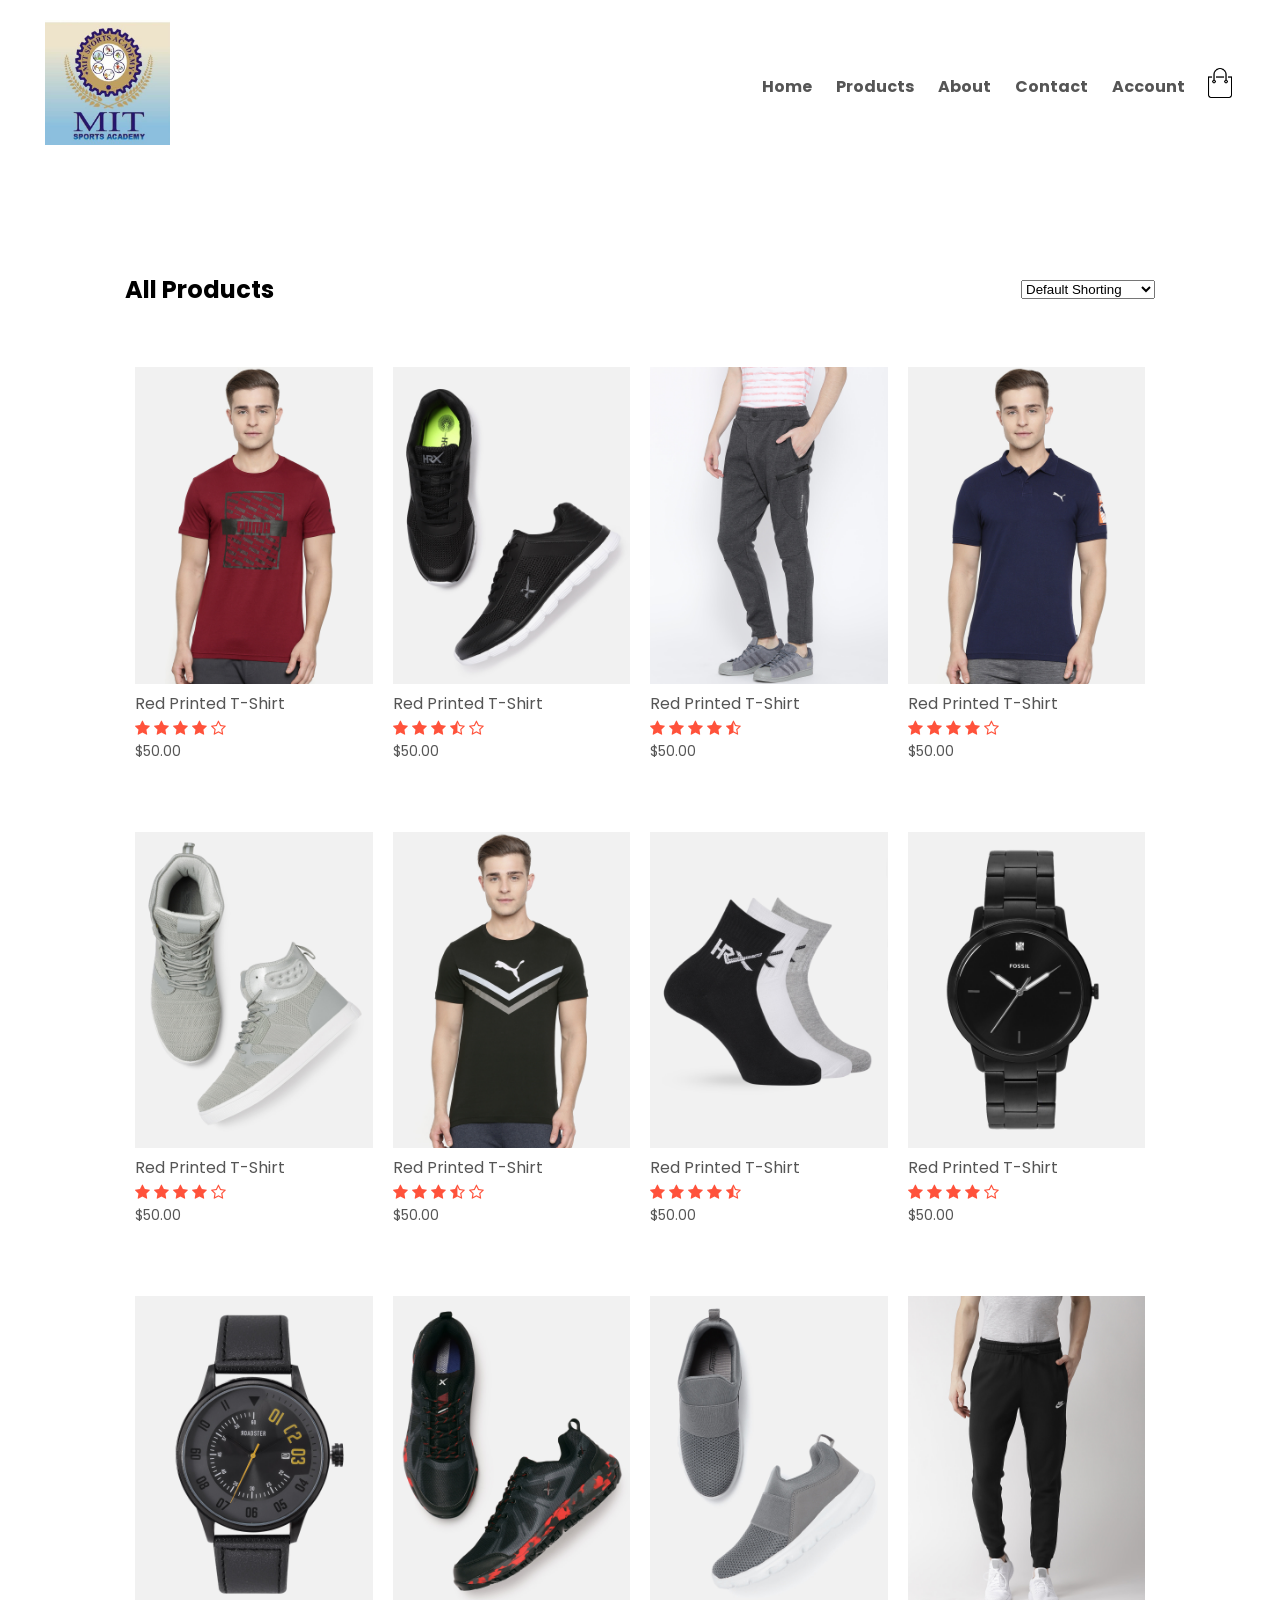
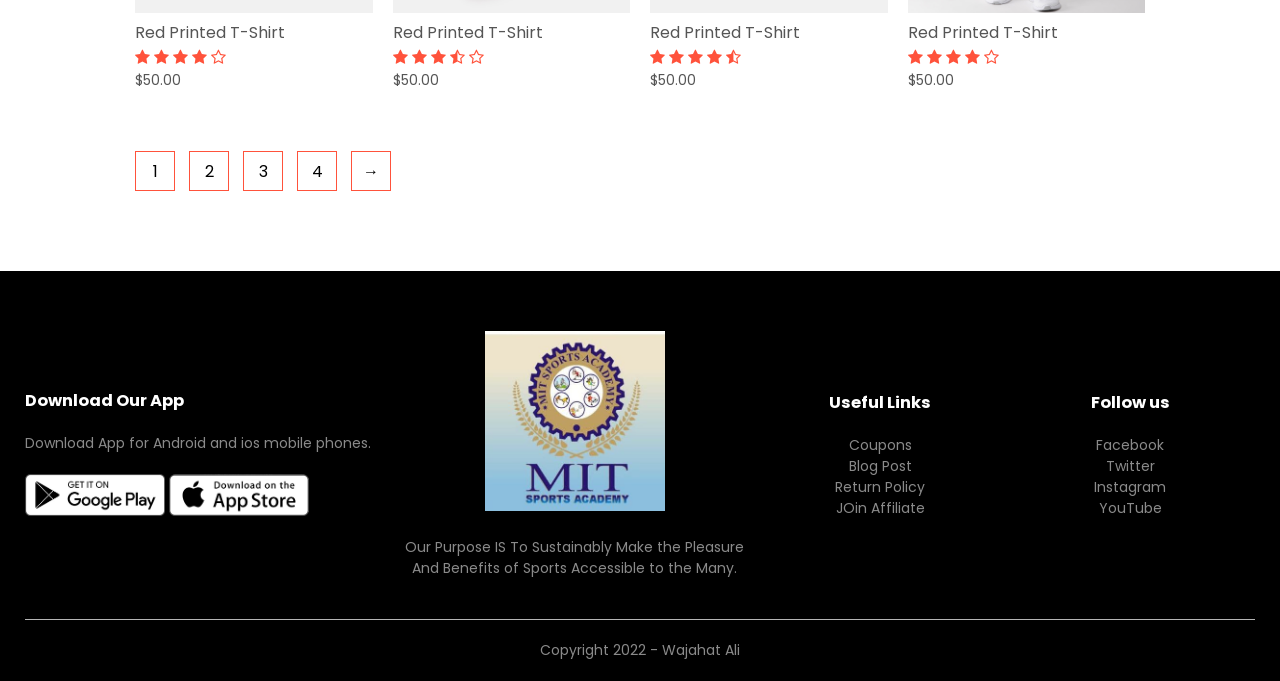
<file: product.html>
<!DOCTYPE html>
<html lang="en">
<head>
    <meta charset="UTF-8">
    <meta name="viewport" content="width=device-width, initial-scale=1.0">
    <meta http-equiv="X-UA-Compatible" content="IE=edge">
    <meta name="viewport" content="width=device-width, initial-scale=1.0">
    <title>MIT SPORTS ACADEMY</title>
    <link rel="stylesheet" href="shop.css">
    <link rel="preconnect" href="https://fonts.googleapis.com">
    <link rel="preconnect" href="https://fonts.gstatic.com" crossorigin>
    <link href="https://fonts.googleapis.com/css2?family=Poppins:wght@200;300;400;500;600;700&display=swap" rel="stylesheet">
     <link rel="stylesheet" href="https://stackpath.bootstrapcdn.com/font-awesome/4.7.0/css/font-awesome.min.css">
</head>
<body>
    
        <div class="container">
           <div class="navbar">
                <div class="logo">
                <img src="MIT sorts official.jpg" width="125px">
                </div>
                <nav>
                <ul id="MenuItem">
                    <li><a href="shop.html"><b>Home</b></a></li>
                    <li><a href=""><b>Products</b></a></li>
                    <li><a href=""><b>About</b></a></li>
                    <li><a href=""><b>Contact</b></a></li>
                    <li><a href="login.html"><b>Account</b></a></li>
                </ul>
              </nav>
              <a href="cart.html"><img src="cart.png" width="30px" height="30px"> </a>
               <img src="menu.png" class="menu-icon" onclick="menutoggle()">
            </div>
        

        </div>
 <div class="small-container">


    <div class="row row-2">
        <h2>All Products</h2>
        <select>
            <option>Default Shorting</option>
            <option>Short by price</option>
            <option>Short by popularity</option>
            <option>Short by Rating</option>
            <option>Short by sale</option>
        </select>
    </div>
    <div class="row">
        <div class="col-4">
            <a href="product-detail.html"><img src="product-1.jpg" ></a>
            <h4>Red Printed T-Shirt</h4>
            <div class="rating">
                <i class="fa fa-star"></i>
                <i class="fa fa-star"></i>
                <i class="fa fa-star"></i>
                <i class="fa fa-star"></i>
                <i class="fa fa-star-o"></i>
                </div>
                <p>$50.00</p>
               </div>
               <div class="col-4">
               <img src="product-2.jpg" alt="">
                <h4>Red Printed T-Shirt</h4>
             <div class="rating">
                <i class="fa fa-star"></i>
                <i class="fa fa-star"></i>
                <i class="fa fa-star"></i>
                <i class="fa fa-star-half-o"></i>
                <i class="fa fa-star-o"></i>
             </div>
              <p>$50.00</p>
             </div>
             <div class="col-4">
              <img src="product-3.jpg" alt="">
              <h4>Red Printed T-Shirt</h4>
              <div class="rating">
                <i class="fa fa-star"></i>
                <i class="fa fa-star"></i>
                <i class="fa fa-star"></i>
                <i class="fa fa-star"></i>
                <i class="fa fa-star-half-o"></i>
             </div>
             <p>$50.00</p>
             </div>
             <div class="col-4">
             <img src="product-4.jpg" alt="">
             <h4>Red Printed T-Shirt</h4>
             <div class="rating">
                <i class="fa fa-star"></i>
                <i class="fa fa-star"></i>
                <i class="fa fa-star"></i>
                <i class="fa fa-star"></i>
                <i class="fa fa-star-o"></i>
            </div>
            <p>$50.00</p>
        </div>
    </div>
    <div class="row">
        <div class="col-4">
            <img src="product-5.jpg" alt="">
            <h4>Red Printed T-Shirt</h4>
            <div class="rating">
                <i class="fa fa-star"></i>
                <i class="fa fa-star"></i>
                <i class="fa fa-star"></i>
                <i class="fa fa-star"></i>
                <i class="fa fa-star-o"></i>
            </div>
            <p>$50.00</p>
        </div>
        <div class="col-4">
            <img src="product-6.jpg" alt="">
            <h4>Red Printed T-Shirt</h4>
            <div class="rating">
                <i class="fa fa-star"></i>
                <i class="fa fa-star"></i>
                <i class="fa fa-star"></i>
                <i class="fa fa-star-half-o"></i>
                <i class="fa fa-star-o"></i>
            </div>
            <p>$50.00</p>
        </div>
        <div class="col-4">
            <img src="product-7.jpg" alt="">
            <h4>Red Printed T-Shirt</h4>
            <div class="rating">
                <i class="fa fa-star"></i>
                <i class="fa fa-star"></i>
                <i class="fa fa-star"></i>
                <i class="fa fa-star"></i>
                <i class="fa fa-star-half-o"></i>
            </div>
            <p>$50.00</p>
        </div>
        <div class="col-4">
            <img src="product-8.jpg" alt="">
            <h4>Red Printed T-Shirt</h4>
            <div class="rating">
                <i class="fa fa-star"></i>
                <i class="fa fa-star"></i>
                <i class="fa fa-star"></i>
                <i class="fa fa-star"></i>
                <i class="fa fa-star-o"></i>
            </div>
            <p>$50.00</p>
        </div>
    </div>
    <div class="row">
        <div class="col-4">
            <img src="product-9.jpg" alt="">
            <h4>Red Printed T-Shirt</h4>
            <div class="rating">
                <i class="fa fa-star"></i>
                <i class="fa fa-star"></i>
                <i class="fa fa-star"></i>
                <i class="fa fa-star"></i>
                <i class="fa fa-star-o"></i>
            </div>
            <p>$50.00</p>
        </div>
        <div class="col-4">
            <img src="product-10.jpg" alt="">
            <h4>Red Printed T-Shirt</h4>
            <div class="rating">
                <i class="fa fa-star"></i>
                <i class="fa fa-star"></i>
                <i class="fa fa-star"></i>
                <i class="fa fa-star-half-o"></i>
                <i class="fa fa-star-o"></i>
            </div>
            <p>$50.00</p>
        </div>
        <div class="col-4">
            <img src="product-11.jpg" alt="">
            <h4>Red Printed T-Shirt</h4>
            <div class="rating">
                <i class="fa fa-star"></i>
                <i class="fa fa-star"></i>
                <i class="fa fa-star"></i>
                <i class="fa fa-star"></i>
                <i class="fa fa-star-half-o"></i>
            </div>
            <p>$50.00</p>
        </div>
        <div class="col-4">
            <img src="product-12.jpg" alt="">
            <h4>Red Printed T-Shirt</h4>
            <div class="rating">
                <i class="fa fa-star"></i>
                <i class="fa fa-star"></i>
                <i class="fa fa-star"></i>
                <i class="fa fa-star"></i>
                <i class="fa fa-star-o"></i>
            </div>
            <p>$50.00</p>
        </div>
    </div>
    <div class="page-btn">
        <span>1</span>
        <span>2</span>
        <span>3</span>
        <span>4</span>
        <span>&#8594;</span>
    </div>
 </div>
   <!--------footer---->
   <div class="footer">
       <div class="container">
           <div class="row">
               <div class="footer-col-1">
                   <h3>Download Our App</h3>
                   <p>Download App for Android and ios mobile phones.</p>
                   <div class="app-logo">
                  <img src="play-store.png">
                  <img src="app-store.png">
                   </div>
               </div>
               <div class="footer-col-2">
                <img src="MIT sorts official.jpg">
                <p>Our Purpose IS To Sustainably Make the Pleasure And 
                    Benefits of Sports Accessible to the Many.</p>
            </div>
            <div class="footer-col-3">
                <h3>Useful Links</h3>
                <ul>
                    <li>Coupons</li>
                    <li>Blog Post</li>
                    <li>Return Policy</li>
                    <li>JOin Affiliate</li>
                </ul>
            </div>
            <div class="footer-col-4">
                <h3>Follow us</h3>
                <ul>
                    <li>Facebook</li>
                    <li>Twitter</li>
                    <li>Instagram</li>
                    <li>YouTube</li>
                </ul>
            </div>
        </div>
        <hr>
        <p class="Copyright">Copyright 2022 - Wajahat Ali</p>
       </div>
   </div>
 <!-----------js for toggle menu----------------->
<script>
    var menuItem = document.getElementById("MenuItem")

    MenuItem.style.maxheight = "0px";
    
    function menutoggle(){
        if(MenuItem.style.maxHeight == "0px")
        {
            MenuItem.style.maxHeight = "200px";
        }
        else
        {
            MenuItem.style.maxHeight = "0px";
        }
    }
    </script>
</body>
</html>
<!-- 5th page end -->
<!-- lets see Css file -->
</file>
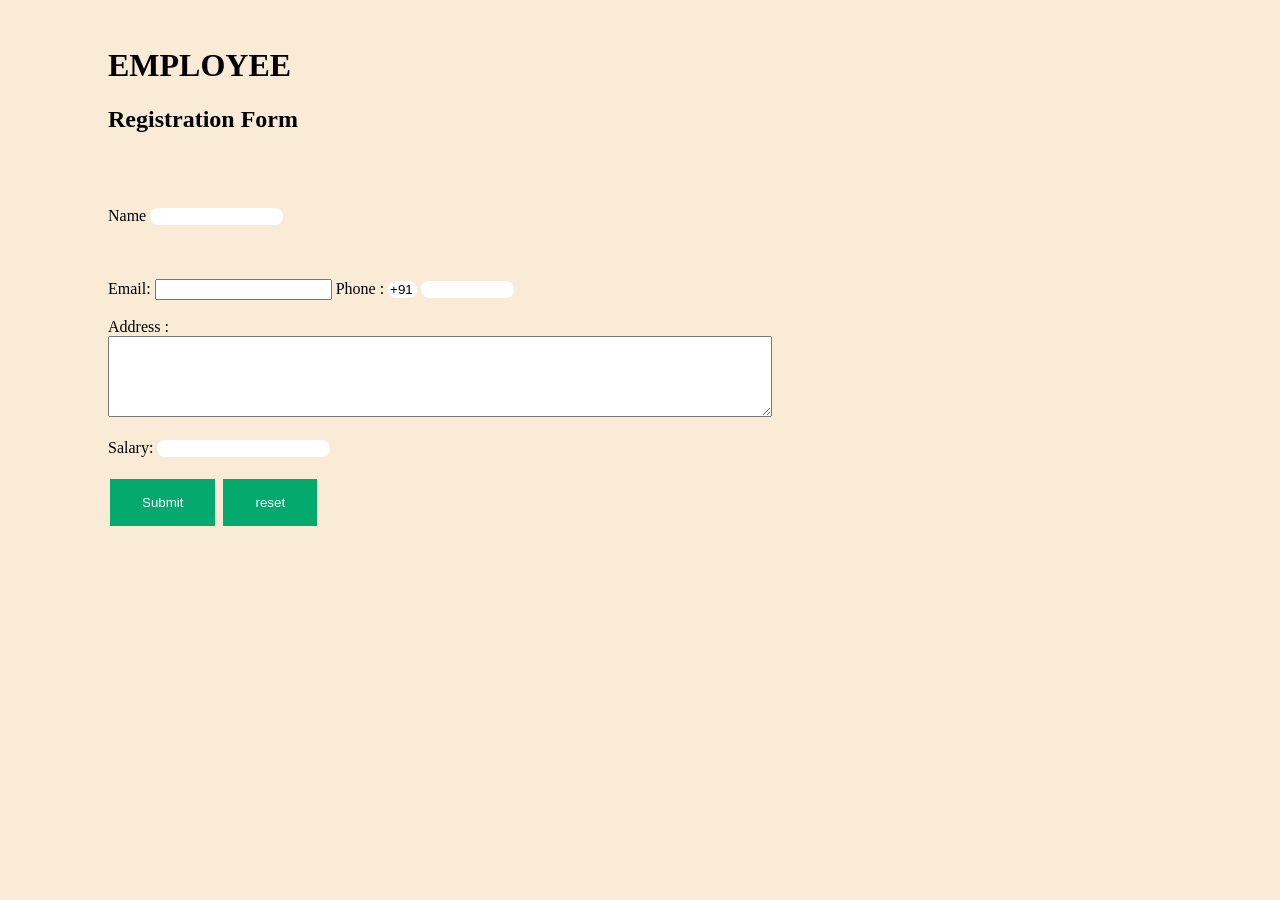
<file: registration.html>
<!DOCTYPE html>
<Html>  
    <head>   
    <title>  
    Registration Page  
    </title>  
    <link rel="stylesheet" href="emp.css">
    <script lang="javascript" type="text/javascript">
        function validateForm(){
            let x = document.forms["myform"]["fname"].value;
            let name = /^[aA-zZ]+$/;
            let mobile = document.forms["myform"]["phone"].value;
            let phone = /^[0-9]+$/;
            let sal = document.forms["myform"]["salary"].value;

            if (!x.match(name)){
                alert("Enter valid name");
                return false;
            }
            if (mobile.length != 10 || !mobile.match(phone)){
                alert("Enter 10 digit valid mobile no");
                return false;
            }
            if (sal < 10000 || sal > 100000){
                alert("Enter valid salary in range(10000 to 100000");
                return false;
            }else{
                return true;
            }
        }
        

    </script>
    </head> 
   
    <body>
        <form class="myform" name="myform" action="feedback.html" onsubmit="return validateForm()" method="post">
          <br>
          <h1>EMPLOYEE </h1>
          <h2>Registration Form</h2>  
    <br>
    <br>  
    <br>
    <label> Name </label>         
    <input type="text" name="fname" size="15" required/> <br> <br>  
    <br>  
    <br> 
   
     Email:
    <input type="email" name="Email" required/>   
    <label>   
    Phone :  
    </label>  
    <input type="text" name="country code"  value="+91" size="2"/>   
    <input type="text" name="phone" size="10" required/> <br> <br>  
    Address :  
    <br>  
    <textarea cols="80" rows="5" value="address" required>  
    </textarea>  
    <br> <br>
     Salary:
    <input type="text" name="salary" required />   
   <br> <br>
    <input type="submit" value="Submit"/>  
    <input type="reset" value="reset"/> 
</form>
</body>  
    </html>
</file>
<file: shop.css>
*{
    margin: 0;
    padding: 0;
    box-sizing: border-box;
}
body{
    font-family: 'Poppins', sans-serif;
}
.navbar{
    display: flex;
    align-items: center;
    padding: 20px;
}
nav{
    flex: 1;
    text-align: right;
}
nav ul{
    display: inline-block;
    list-style-type: none;

}
nav ul li{
    display: inline-block;
    margin-right: 20px;
}
a{
    text-decoration: none;
    color: #555;
}
p{
    color: #555;
}
.container{
    max-width: 1300px;
    margin: auto;
    padding-left: 25px;
    padding-right: 25px;
}
.row{
    display: flex;
    align-items: center;
    flex-wrap: wrap;
    justify-content: space-around;
}
.col-2{
    flex-basis: 50%;
    min-width: 300px;
}
.col-2 img{
    max-width: 100%;
    padding: 50px 0;
}
.col-2 h1{
    font-size: 50px;
    line-height: 60px;
    margin: 25px 0;

}
.btn{
    display: inline-block;
    background: #ff523b;
    color: #d3d8cb;
    padding: 8px 30px;
    margin: 30px 0;
    border-radius: 30px;
    transition: background 0.5s;
}
.btn:hover{
    background: #563434;
}
.header{
    background: radial-gradient(#fff,#ffd6d6);
}
.header .row{
    margin-top: 70px;
}
.categories{
    margin: 70px 0;

}
.col-3{
    flex-basis: 30%;
    min-width: 250px;
    margin-bottom: 30px;
}
.col-3 img{
    width: 100%;
}
.small-container{
    max-width: 1080px;
    margin: auto;
    padding-left: 25px;
    padding-right: 25px;
}
.col-4{
    flex-basis: 25%;
    padding: 10px;
    min-width: 200px;
    margin-bottom: 50px;
    transition: transform 0.5s;

}
.col-4 img{
    width: 100%;
}
.title{
    text-align: center;
    margin: 0 auto 80px;
    position: relative;
    line-height: 60px;
    color: #555;

}
.title::after{
    content: '';
    background: #ff523b;
    width: 80px;
    height: 5px;
    border-radius: 5px;
    position: absolute;
    bottom: 0;
    left: 50%;
    transform: translateX(-50%);
}
h4{
    color: #555;
    font-weight: normal;
}
.col-4 p{
    font-size: 14px;
}
.rating .fa{
    color:#ff523b;
}
.col-4:hover{
    transform: translateY(-5px);
}
/*--------offer--------*/
.offer{
    background: radial-gradient(#fff,#ffd6d6);
    margin-top: 80px;
    padding: 30px 0;

}
.col-2 .offer-img{
    padding: 50px;
}
small{
    color: #555;
}
.testimonial{
    padding-top: 100px;

}
.testimonial .col-3{
    text-align: center;
    padding: 40px 20px;
    box-shadow: 0 0 20px 0px rgba(0,0,0,0.1);
    cursor: pointer;
    transition: transform 0.5s;
}
.testimonial .col-3 img{
    width: 50px;
    margin-top: 20px;
    border-radius: 50%;
}
.testimonial .col-3:hover{
    transform: translateY(-10px);
}
.fa.fa-quote-left{
    font-size: 34px;
    color: #ff523b;
}
.col-3 p{
    font-size: 12px;
    margin: 12px 0;
    color: #777;
}
.testimonial .col-3 h3{
    font-weight: 600;
    color: #555;
    font-size: 16px;
}
/*--------brands--------*/
.brands{
    margin: 100px auto;

}
.col-5{
    width: 160px;
}
.col-5 img{
    width: 100%;
    cursor: pointer;
    filter: grayscale(100%);
}
.col-5 img:hover{
    filter: grayscale(0);
}
/*----------footer------------*/
.footer{
    background: #000;
    color: #8a8a8a;
    font-size: 14px;
    padding: 60px 0 20px;
}
.footer p{
    color: #8a8a8a;
}
.footer h3{
    color: #fff;
    margin-bottom: 20px;
}
.footer-col-1, .footer-col-2, .footer-col-3, .footer-col-4{
    min-width: 250px;
    margin-bottom: 20px;

}
.footer-col-1{
    flex-basis: 30%;

}
.footer-col-2{
    flex: 1;
    text-align: center;

    
}
.footer-col-2 img{
    width: 180px;
    margin-bottom: 20px;
}
.footer-col-3, .footer-col-4{
    flex-basis: 12%;
    text-align: center;
}
ul{
    list-style-type: none;
}
.app-logo{
    margin-top: 20px;
}
.app-logo img{
    width: 140px;
}
.footer hr{
    border: none;
    background: #b5b5b5;
    height: 1px;
    margin: 20px 0;
}
.Copyright{
    text-align: center;
}
.menu-icon{
    width: 28px;
    margin-left: 20px;
    display: none;
}
/*------media query for menu-------*/
@media only screen and (max-width:800px){
    nav ul{
        position: absolute;
        top: 70px;
        left: 0;
        background: #333;
        width: 100%;
        overflow: hidden;
        transition: max-height 0.5s;

    }
    nav ul li{
        display: block;
        margin-right: 50px;
        margin-top: 10px;
        margin-bottom: 10px;
    }
    nav ul li a{
        color: #fff;

    }
    .menu-icon{
        display: block;
        cursor: pointer;
    }
}

/*--------------all product pages-----------*/
.row-2{
    justify-content: space-between;
    margin: 100px auto 50px;
}
salect{
    border: 1px solid #ff523b;
    padding: 5px;

}
salect:focus{
    outline: none;
}
.page-btn{
    margin: 0 auto 80px;

}
.page-btn span{
    display: inline-block;
    border: 1px solid #ff523b;
    margin-left: 10px;
    width: 40px;
    height: 40px;
    text-align: center;
    line-height: 40px;
    cursor: pointer;
}
.page-btn span:hover{
    background: #ff523b;
    color: #fff;
}
/*----------Single Product Details---------*/
.single-product{
    margin-top: 80px;

}
.single-product .col-2 img{
    padding: 0;

}
.single-product .col-2{
    padding: 20px;

}
.single-product h4{
    margin: 20px 0;
    font-size: 22px;
    font-weight: bold;


}
.single-product select{
    display: block;
    padding: 10px;
    margin-top: 20px;

}
.single-product input{
    width: 50px;
    height: 40px;
    padding-left: 10px;
    font-size: 20px;
    margin-right: 10px;
    border: 1px solid #ff523b;
}
input:focus{
    outline: none;
}
.single-product .fa{
    color: #ff523b;
    margin-left: 10px;

}
.small-img-row{
    display: flex;
    justify-content: space-between;

}
.small-img-col{
    flex-basis: 24%;
    cursor: pointer;
}

/*--------car item-------*/

.cart-page{
    
    margin: 80px auto;


}
table{
    width: 100%;
    border-collapse: collapse;
}
.cart-info{
    display: flex;
    flex-wrap: wrap;
}
th{
    text-align: left;
    padding: 5px;
    color: #fff;
    background: #ff523b;
    font-weight: normal;
    
}
td{
    padding: 10px 5px;

}
td input{
    width: 40px;
    height: 30px;
    padding: 5px;
}
td a{
    color: #ff523b;
    font-size: 12px;
}
td img{
    width: 80px;
    height: 80px;
    margin-right: 10px;
}

.total-price{
    display: flex;
    justify-content: flex-end;

}
.total-price table{
    border-top: 3px solid #ff523b;
    width: 100%;
    max-width: 400px;
}
td:last-child{
    text-align: right;

}
th:last-child{
    text-align: right;
}
/* -----------account-page------------ */
.account-page{
    padding: 50px 0;
    background: radial-gradient(#fff,#ffd6d6);
}
.form-container{
    background: #fff;
    width: 300px;
    height: 400px;
    position: relative;
    text-align: center;
    padding: 20px 0;
    margin: auto;
    box-shadow: 0 0 20px 0px rgba(0,0,0,0.1);
    overflow: hidden;
}
.form-container span{
    font-weight: bold;
    padding: 0 10px;
    color: #555;
    cursor: pointer;
    width: 100px;

    display: inline-block;
}
.form-btn{
    display: inline-block;

}
.form-container form{
    max-width: 300px;
    padding: 0 20px;
    position: absolute;
    top: 130px;
    transition: transform 1s;

}
form input{
    width: 100%;
    height: 30px;
    margin: 10px 0;
    padding: 0 10px;
    border: 1px solid #ccc;
}
form .btn{
    width: 100%;
    border: none;
    cursor: pointer;
    margin: 10px 0;
}
form .btn:focus{
    outline: none;
}

#LoginForm{
    left: -300px;
}
#regForm{
    left: 0;
}
form a{
    font-size: 12px;
}
#Indicator{
    width: 100px;
    border: none;
    background: #ff523b;
    height: 3px;
    margin-top: 8px;
    transform: translateX(100px);
    transition: transform 1s;
}





/*-------media query for less than 600 screen size-----*/
@media only screen and (max-width:600px){
      .row{
          text-align: center;
      }    
      .col-2, .col-3, .col-4{
          flex-basis: 100%;
      }
     .single-product .row{
         text-align: left;


     }
     .single-product .col-2{
         padding: 20px 0;
     }
     .single-product h1{
         font-size: 26px;
         line-height: 32px;

     }


     .cart-info p{
         display: none;
     }
}
/* end csss file */
/* lets see our site */
</file>
<file: contact.css>
*{
    padding: 0;
    margin: 0;
    color: rgb(17, 18, 20);
    box-sizing: border-box;
    border: none;

}
body{
    background-color: antiquewhite;
    width: 100;
    height: 100vh;
    position: relative;
    background-repeat: no-repeat;

}
header{
    position: absolute;
    text-align: center;
    width: 75%;
    left: 12%;
    top: 2rem;
}
header h1{
    font-size: 30px;

}
.empty{
    width: 100;
    height: 100;
    background-color: rgba(red, green, blue, alpha);
    position: absolute;
    top: 0;
    left: 0;
    z-index: -1;
}
.content section{
    margin-top: 8vh;
    margin-left: 20vh;

}
.content{
    display: flex;
    min-height: 110vh;

}
.content section{
    margin-top: 8vh;
    margin-left: 20vh;

}
.content.form {
    margin-top: 7rem;
}
section i{
    border-radius: 50%;
    width: 40px; 
    height:40px;
    background-color: rgba(red, green, blue, alpha);
    color: black;
    text-align: center;
}
.form {
    display: flex;
    position:absolute ;
    top: 0;
    left: 0;
    margin-left: 50%;
    justify-content: center;
    align-items: center;
    min-height: 110vh;

}
.form .contact.form input{
    width: 30rem; 
    background-color: transparent;
    border: 0px;
    border: transparent;
    margin: 20PX;
    padding: 20px;
    font-size: 18px;
    border-bottom: 2px solid;

}
.contact.contact.form input ~samp{
    position: absolute;
    left: 20px;
    transition: 0.9s ease-in-out;
    margin-top: 10px;
}
.form.contact.form input ~ span {
    transform:translateY(-20px);
    pointer-events: none;
}
.contact.contact.form textarea{
    width: 30rem;
    border: 0;
    background-color: transparent;
    margin: 20px;
    font-size: 17px;
border-bottom: 2px solid  #642525;
}
.form.contact.form textarea ~ span{
    position: absolute;
    left:20px;
    margin: 10px;
    transition: 0.9s ease-in-out;

}
.form.form.contact.formtextarea ~span{
    transform: translateY(-20px);
    pointer-events: none;
}
.form.contact.form input[type=submit]{
    background-color: blue;
    border: 2px solid blue;
    font-size: 18px;
    width: 50%;
    height: 40px;
    margin-top: -5px;
}
.form.contact.form input[type=submit]:hover{
    background-color:transparent;
    color: blue;
}
.media{
    position: absolute;
    top: 85vh;
    right: 20vh; 
    display:flex;
    list-style: none;
}
.media li{
    margin: 20px 30px ;
}
</file>
<file: news.css>
body {
    font-family: Arial, sans-serif;
    margin: 0;
    padding: 0;
    background-color: white;
}

.sports-container {
    display: flex;
    justify-content: space-around;
    padding: 20px;
    background-color: skyblue;
    margin-top: 20px;
    box-shadow: 0 0 10px rgba(0, 0, 0, 0.1);
}

.sport-tab {
    width: 30%;
    padding: 15px;
    text-align: center;
    background-color: white;
    border-radius: 8px;
    cursor: pointer;
    transition: background-color 0.3s ease-in-out;
}

.sport-tab:hover {
    background-color: #ccc;
}

h2 {
    color: #333;
}

p {
    color: #666;
}

.hidden {
    display: none;
}
div img{
    width: 70px;
    height: 70;
    max-width: 70px;
}
</file>
<file: emp.css>
form{
    padding-left: 100px;
    padding-right: 100px;
    padding-top: 0px;
   
}
input[type=submit], input[type=reset] {
    background-color: #04AA6D;
    border: none;
    color: white;
    padding: 16px 32px;
    text-decoration: none;
    margin: 4px 2px;
    cursor: pointer;
  }
  input[type=text ]{
      border-radius: 8px;
      border: 2px;
      border-color: black;
  }
body{
    background-color: antiquewhite;
}
</file>
